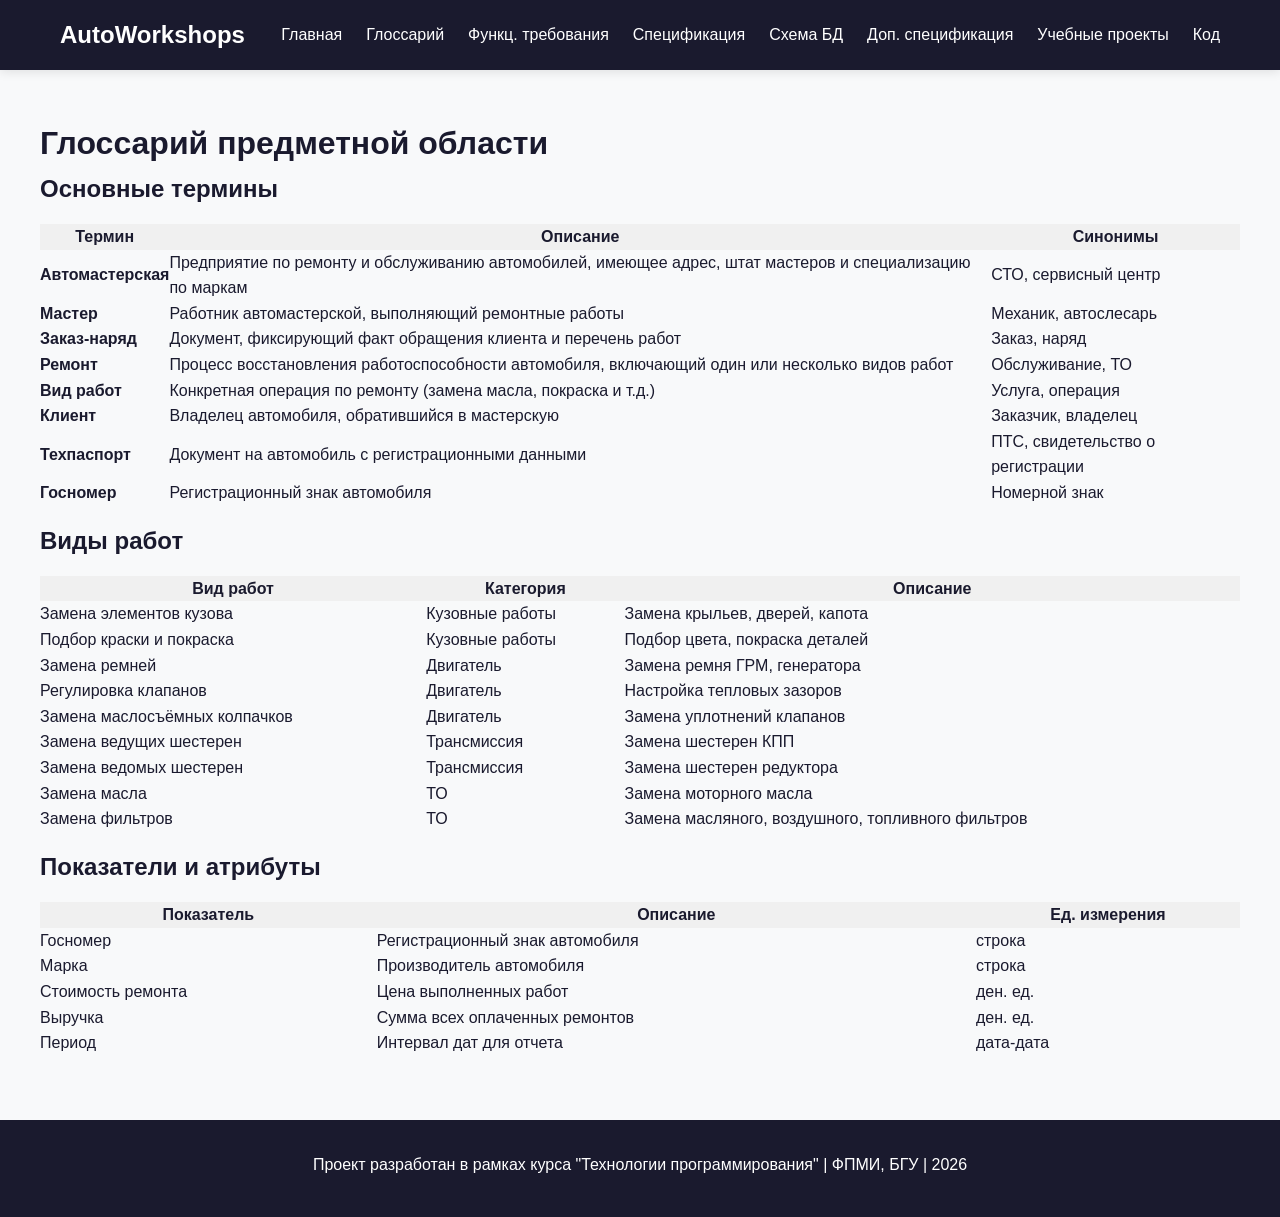
<file: docs/docs/glossary.html>
<!DOCTYPE html>
<html lang="ru">
<head>
    <meta charset="UTF-8">
    <meta name="viewport" content="width=device-width, initial-scale=1.0">
    <title>Глоссарий | Автомастерские</title>
    <link rel="stylesheet" href="../assets/css/style.css">
</head>
<body>
    <nav class="navbar">
        <div class="container">
            <a href="index.html" class="logo">AutoWorkshops</a>
            <ul class="nav-links">
                <li><a href="../index.html">Главная</a></li>
                <li><a href="glossary.html">Глоссарий</a></li>
                <li><a href="requirements.html">Функц. требования</a></li>
                <li><a href="specification.html">Спецификация</a></li>
                <li><a href="database.html">Схема БД</a></li>
                <li><a href="nonfunctional.html">Доп. спецификация</a></li>
                <li><a href="team-projects.html">Учебные проекты</a></li>
                <li><a href="https://github.com/cin-tie/tpmp-gr11a-lab4-bastards" target="_blank">Код</a></li>
            </ul>
        </div>
    </nav>

    <main>
        <div class="container" style="padding: 3rem 0;">
            <h1>Глоссарий предметной области</h1>
            
            <h2>Основные термины</h2>
            <table style="width: 100%; border-collapse: collapse; margin: 1rem 0;">
                <thead style="background: #f0f0f0;">
                    <tr><th>Термин</th><th>Описание</th><th>Синонимы</th></tr>
                </thead>
                <tbody>
                    <tr><td><strong>Автомастерская</strong></td><td>Предприятие по ремонту и обслуживанию автомобилей, имеющее адрес, штат мастеров и специализацию по маркам</td><td>СТО, сервисный центр</td></tr>
                    <tr><td><strong>Мастер</strong></td><td>Работник автомастерской, выполняющий ремонтные работы</td><td>Механик, автослесарь</td></tr>
                    <tr><td><strong>Заказ-наряд</strong></td><td>Документ, фиксирующий факт обращения клиента и перечень работ</td><td>Заказ, наряд</td></tr>
                    <tr><td><strong>Ремонт</strong></td><td>Процесс восстановления работоспособности автомобиля, включающий один или несколько видов работ</td><td>Обслуживание, ТО</td></tr>
                    <tr><td><strong>Вид работ</strong></td><td>Конкретная операция по ремонту (замена масла, покраска и т.д.)</td><td>Услуга, операция</td></tr>
                    <tr><td><strong>Клиент</strong></td><td>Владелец автомобиля, обратившийся в мастерскую</td><td>Заказчик, владелец</td></tr>
                    <tr><td><strong>Техпаспорт</strong></td><td>Документ на автомобиль с регистрационными данными</td><td>ПТС, свидетельство о регистрации</td></tr>
                    <tr><td><strong>Госномер</strong></td><td>Регистрационный знак автомобиля</td><td>Номерной знак</td></tr>
                </tbody>
            </table>

            <h2>Виды работ</h2>
            <table style="width: 100%; border-collapse: collapse; margin: 1rem 0;">
                <thead style="background: #f0f0f0;">
                    <tr><th>Вид работ</th><th>Категория</th><th>Описание</th></tr>
                </thead>
                <tbody>
                    <tr><td>Замена элементов кузова</td><td>Кузовные работы</td><td>Замена крыльев, дверей, капота</td></tr>
                    <tr><td>Подбор краски и покраска</td><td>Кузовные работы</td><td>Подбор цвета, покраска деталей</td></tr>
                    <tr><td>Замена ремней</td><td>Двигатель</td><td>Замена ремня ГРМ, генератора</td></tr>
                    <tr><td>Регулировка клапанов</td><td>Двигатель</td><td>Настройка тепловых зазоров</td></tr>
                    <tr><td>Замена маслосъёмных колпачков</td><td>Двигатель</td><td>Замена уплотнений клапанов</td></tr>
                    <tr><td>Замена ведущих шестерен</td><td>Трансмиссия</td><td>Замена шестерен КПП</td></tr>
                    <tr><td>Замена ведомых шестерен</td><td>Трансмиссия</td><td>Замена шестерен редуктора</td></tr>
                    <tr><td>Замена масла</td><td>ТО</td><td>Замена моторного масла</td></tr>
                    <tr><td>Замена фильтров</td><td>ТО</td><td>Замена масляного, воздушного, топливного фильтров</td></tr>
                </tbody>
            </table>

            <h2>Показатели и атрибуты</h2>
            <table style="width: 100%; border-collapse: collapse; margin: 1rem 0;">
                <thead style="background: #f0f0f0;">
                    <tr><th>Показатель</th><th>Описание</th><th>Ед. измерения</th></tr>
                </thead>
                <tbody>
                    <tr><td>Госномер</td><td>Регистрационный знак автомобиля</td><td>строка</td></tr>
                    <tr><td>Марка</td><td>Производитель автомобиля</td><td>строка</td></tr>
                    <tr><td>Стоимость ремонта</td><td>Цена выполненных работ</td><td>ден. ед.</td></tr>
                    <tr><td>Выручка</td><td>Сумма всех оплаченных ремонтов</td><td>ден. ед.</td></tr>
                    <tr><td>Период</td><td>Интервал дат для отчета</td><td>дата-дата</td></tr>
                </tbody>
            </table>
        </div>
    </main>

    <footer>
        <div class="container">
            <p>Проект разработан в рамках курса "Технологии программирования" | ФПМИ, БГУ | 2026</p>
        </div>
    </footer>
</body>
</html>
</file>
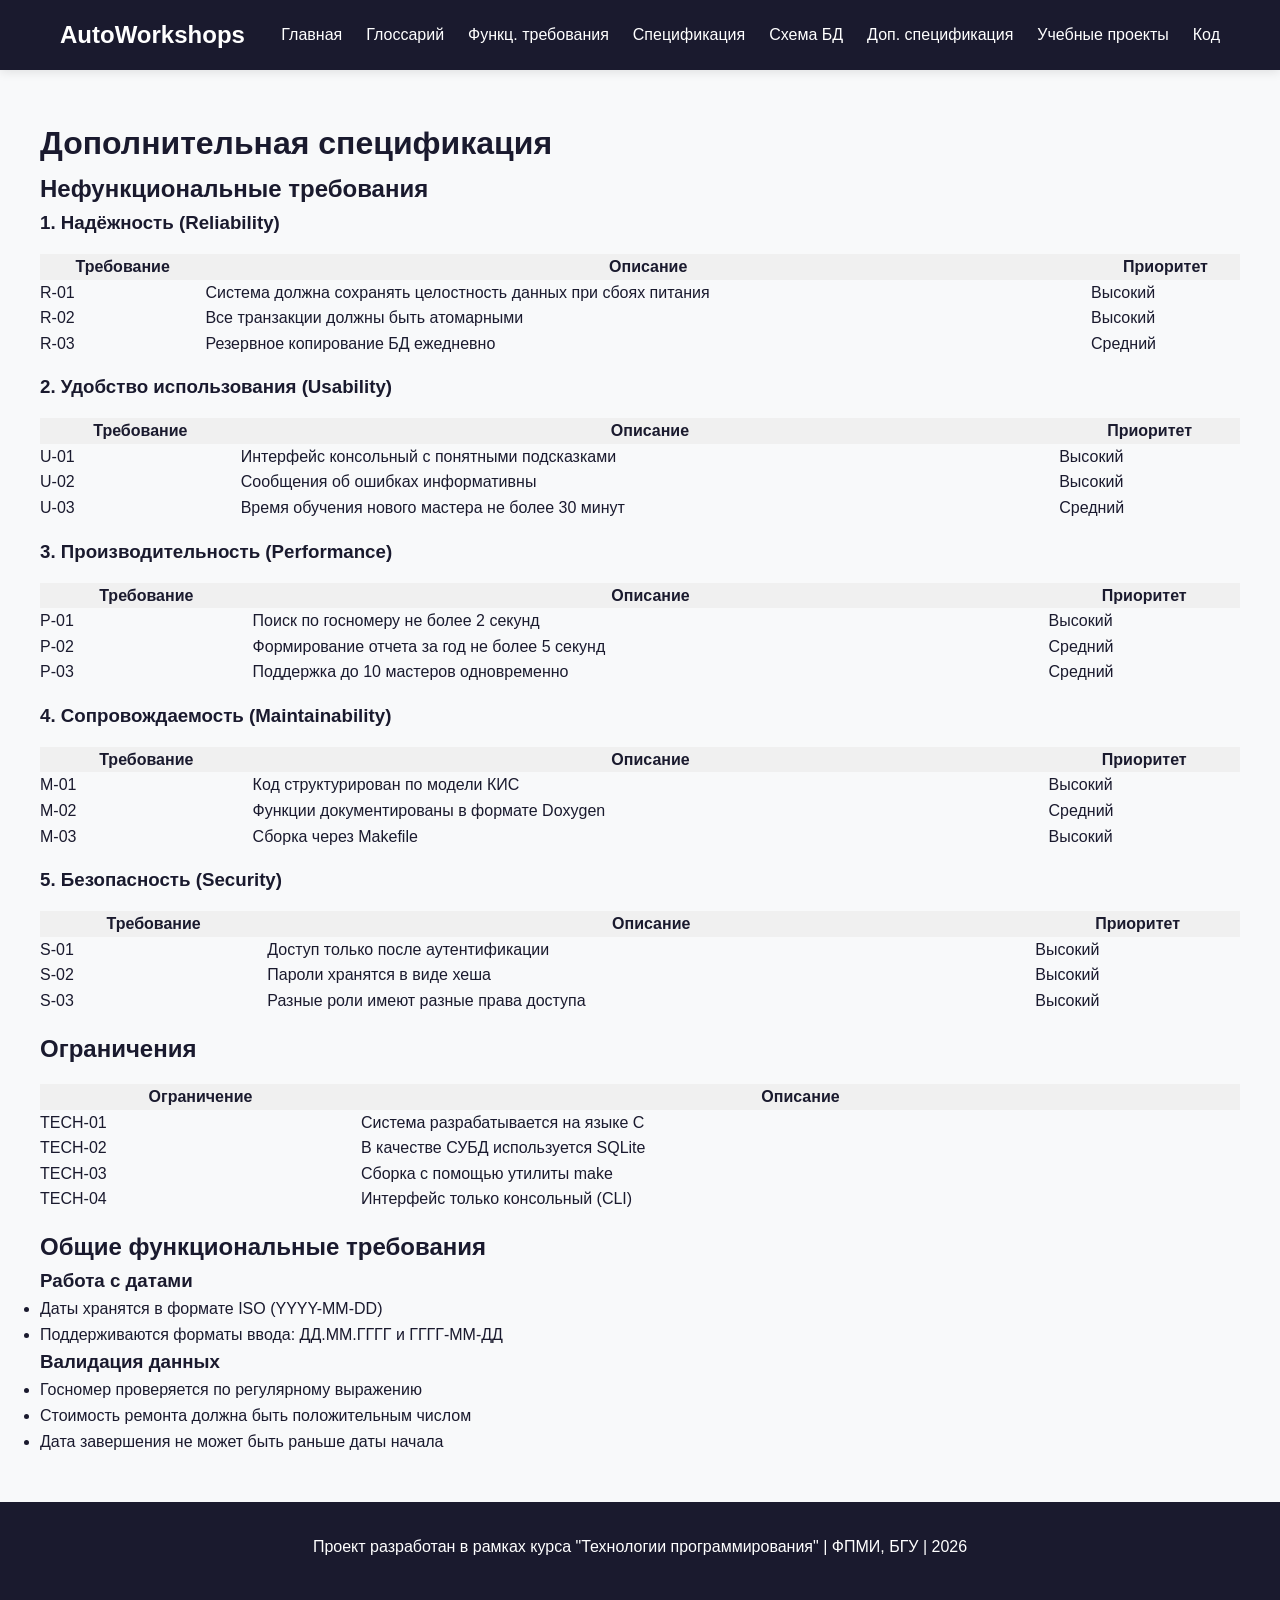
<file: docs/docs/nonfunctional.html>
<!DOCTYPE html>
<html lang="ru">
<head>
    <meta charset="UTF-8">
    <meta name="viewport" content="width=device-width, initial-scale=1.0">
    <title>Дополнительная спецификация | Автомастерские</title>
    <link rel="stylesheet" href="../assets/css/style.css">
</head>
<body>
    <nav class="navbar">
        <div class="container">
            <a href="index.html" class="logo">AutoWorkshops</a>
            <ul class="nav-links">
                <li><a href="../index.html">Главная</a></li>
                <li><a href="glossary.html">Глоссарий</a></li>
                <li><a href="requirements.html">Функц. требования</a></li>
                <li><a href="specification.html">Спецификация</a></li>
                <li><a href="database.html">Схема БД</a></li>
                <li><a href="nonfunctional.html">Доп. спецификация</a></li>
                <li><a href="team-projects.html">Учебные проекты</a></li>
                <li><a href="https://github.com/cin-tie/tpmp-gr11a-lab4-bastards" target="_blank">Код</a></li>
            </ul>
        </div>
    </nav>

    <main>
        <div class="container" style="padding: 3rem 0;">
            <h1>Дополнительная спецификация</h1>
            
            <h2>Нефункциональные требования</h2>

            <h3>1. Надёжность (Reliability)</h3>
            <table style="width: 100%; border-collapse: collapse; margin: 1rem 0;">
                <thead style="background: #f0f0f0;"><tr><th>Требование</th><th>Описание</th><th>Приоритет</th></tr></thead>
                <tbody>
                    <tr><td>R-01</td><td>Система должна сохранять целостность данных при сбоях питания</td><td>Высокий</td></tr>
                    <tr><td>R-02</td><td>Все транзакции должны быть атомарными</td><td>Высокий</td> </tr>
                    <tr><td>R-03</td><td>Резервное копирование БД ежедневно</td><td>Средний</td></tr>
                </tbody>
            </table>

            <h3>2. Удобство использования (Usability)</h3>
            <table style="width: 100%; border-collapse: collapse; margin: 1rem 0;">
                <thead style="background: #f0f0f0;"><tr><th>Требование</th><th>Описание</th><th>Приоритет</th></tr></thead>
                <tbody>
                    <tr><td>U-01</td><td>Интерфейс консольный с понятными подсказками</td><td>Высокий</td></tr>
                    <tr><td>U-02</td><td>Сообщения об ошибках информативны</td><td>Высокий</td></tr>
                    <tr><td>U-03</td><td>Время обучения нового мастера не более 30 минут</td><td>Средний</td></tr>
                </tbody>
            </table>

            <h3>3. Производительность (Performance)</h3>
            <table style="width: 100%; border-collapse: collapse; margin: 1rem 0;">
                <thead style="background: #f0f0f0;"><tr><th>Требование</th><th>Описание</th><th>Приоритет</th></tr></thead>
                <tbody>
                    <tr><td>P-01</td><td>Поиск по госномеру не более 2 секунд</td><td>Высокий</td></tr>
                    <tr><td>P-02</td><td>Формирование отчета за год не более 5 секунд</td><td>Средний</td></tr>
                    <tr><td>P-03</td><td>Поддержка до 10 мастеров одновременно</td><td>Средний</td></tr>
                </tbody>
            </table>

            <h3>4. Сопровождаемость (Maintainability)</h3>
            <table style="width: 100%; border-collapse: collapse; margin: 1rem 0;">
                <thead style="background: #f0f0f0;"><tr><th>Требование</th><th>Описание</th><th>Приоритет</th></tr></thead>
                <tbody>
                    <tr><td>M-01</td><td>Код структурирован по модели КИС</td><td>Высокий</td></tr>
                    <tr><td>M-02</td><td>Функции документированы в формате Doxygen</td><td>Средний</td></tr>
                    <tr><td>M-03</td><td>Сборка через Makefile</td><td>Высокий</td></tr>
                </tbody>
            </table>

            <h3>5. Безопасность (Security)</h3>
            <table style="width: 100%; border-collapse: collapse; margin: 1rem 0;">
                <thead style="background: #f0f0f0;"><tr><th>Требование</th><th>Описание</th><th>Приоритет</th></tr></thead>
                <tbody>
                    <tr><td>S-01</td><td>Доступ только после аутентификации</td><td>Высокий</td></tr>
                    <tr><td>S-02</td><td>Пароли хранятся в виде хеша</td><td>Высокий</td></tr>
                    <tr><td>S-03</td><td>Разные роли имеют разные права доступа</td><td>Высокий</td></tr>
                </tbody>
            </table>

            <h2>Ограничения</h2>
            <table style="width: 100%; border-collapse: collapse; margin: 1rem 0;">
                <thead style="background: #f0f0f0;"><tr><th>Ограничение</th><th>Описание</th></tr></thead>
                <tbody>
                    <tr><td>TECH-01</td><td>Система разрабатывается на языке C</td></tr>
                    <tr><td>TECH-02</td><td>В качестве СУБД используется SQLite</td></tr>
                    <tr><td>TECH-03</td><td>Сборка с помощью утилиты make</td></tr>
                    <tr><td>TECH-04</td><td>Интерфейс только консольный (CLI)</td></tr>
                </tbody>
            </table>

            <h2>Общие функциональные требования</h2>
            <h3>Работа с датами</h3>
            <ul>
                <li>Даты хранятся в формате ISO (YYYY-MM-DD)</li>
                <li>Поддерживаются форматы ввода: ДД.ММ.ГГГГ и ГГГГ-ММ-ДД</li>
            </ul>
            <h3>Валидация данных</h3>
            <ul>
                <li>Госномер проверяется по регулярному выражению</li>
                <li>Стоимость ремонта должна быть положительным числом</li>
                <li>Дата завершения не может быть раньше даты начала</li>
            </ul>
        </div>
    </main>

    <footer>
        <div class="container">
            <p>Проект разработан в рамках курса "Технологии программирования" | ФПМИ, БГУ | 2026</p>
        </div>
    </footer>
</body>
</html>
</file>
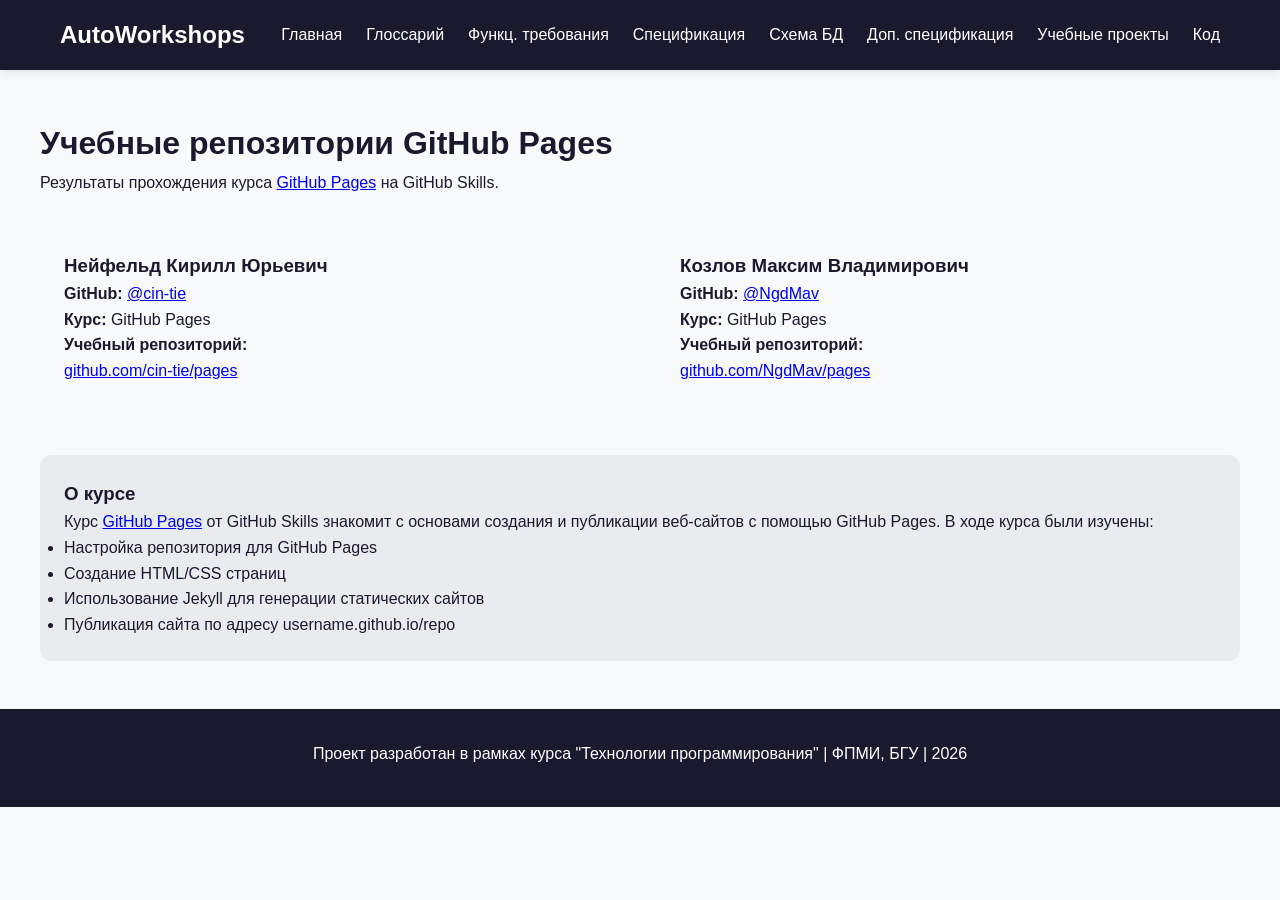
<file: docs/docs/team-projects.html>
<!DOCTYPE html>
<html lang="ru">
<head>
    <meta charset="UTF-8">
    <meta name="viewport" content="width=device-width, initial-scale=1.0">
    <title>Учебные репозитории | Автомастерские</title>
    <link rel="stylesheet" href="../assets/css/style.css">
</head>
<body>
    <nav class="navbar">
        <div class="container">
            <a href="index.html" class="logo">AutoWorkshops</a>
            <ul class="nav-links">
                <li><a href="../index.html">Главная</a></li>
                <li><a href="glossary.html">Глоссарий</a></li>
                <li><a href="requirements.html">Функц. требования</a></li>
                <li><a href="specification.html">Спецификация</a></li>
                <li><a href="database.html">Схема БД</a></li>
                <li><a href="nonfunctional.html">Доп. спецификация</a></li>
                <li><a href="team-projects.html">Учебные проекты</a></li>
                <li><a href="https://github.com/cin-tie/tpmp-gr11a-lab4-bastards" target="_blank">Код</a></li>
            </ul>
        </div>
    </nav>

    <main>
        <div class="container" style="padding: 3rem 0;">
            <h1>Учебные репозитории GitHub Pages</h1>
            <p>Результаты прохождения курса <a href="https://github.com/skills/github-pages" target="_blank">GitHub Pages</a> на GitHub Skills.</p>

            <div class="learning-grid" style="display: grid; grid-template-columns: repeat(auto-fit, minmax(350px, 1fr)); gap: 2rem; margin-top: 2rem;">
                <div class="learning-card" style="background: #f8f9fa; border-radius: 12px; padding: 1.5rem;">
                    <h3>Нейфельд Кирилл Юрьевич</h3>
                    <p><strong>GitHub:</strong> <a href="https://github.com/cin-tie" target="_blank">@cin-tie</a></p>
                    <p><strong>Курс:</strong> GitHub Pages</p>
                    <p><strong>Учебный репозиторий:</strong><br>
                    <a href="https://github.com/cin-tie/pages" target="_blank">github.com/cin-tie/pages</a></p>
                    
                </div>

                <div class="learning-card" style="background: #f8f9fa; border-radius: 12px; padding: 1.5rem;">
                    <h3>Козлов Максим Владимирович</h3>
                    <p><strong>GitHub:</strong> <a href="https://github.com/NgdMav" target="_blank">@NgdMav</a></p>
                    <p><strong>Курс:</strong> GitHub Pages</p>
                    <p><strong>Учебный репозиторий:</strong><br>
                    <a href="https://github.com/NgdMav/pages" target="_blank">github.com/NgdMav/pages</a></p>
                    
                </div>
            </div>

            <div style="margin-top: 3rem; padding: 1.5rem; background: #e9ecef; border-radius: 12px;">
                <h3>О курсе</h3>
                <p>Курс <a href="https://github.com/skills/github-pages" target="_blank">GitHub Pages</a> от GitHub Skills знакомит с основами создания и публикации веб-сайтов с помощью GitHub Pages. В ходе курса были изучены:</p>
                <ul>
                    <li>Настройка репозитория для GitHub Pages</li>
                    <li>Создание HTML/CSS страниц</li>
                    <li>Использование Jekyll для генерации статических сайтов</li>
                    <li>Публикация сайта по адресу username.github.io/repo</li>
                </ul>
            </div>

        </div>
    </main>

    <footer>
        <div class="container">
            <p>Проект разработан в рамках курса "Технологии программирования" | ФПМИ, БГУ | 2026</p>
        </div>
    </footer>
</body>
</html>
</file>
<file: docs/assets/css/style.css>
* {
    margin: 0;
    padding: 0;
    box-sizing: border-box;
}

body {
    font-family: 'Inter', sans-serif;
    line-height: 1.6;
    color: #1a1a2e;
    background: #f8f9fa;
}

.container {
    max-width: 1200px;
    margin: 0 auto;
    padding: 0 20px;
}

/* Navigation */
.navbar {
    background: #1a1a2e;
    color: white;
    padding: 1rem 0;
    position: sticky;
    top: 0;
    z-index: 1000;
    box-shadow: 0 2px 10px rgba(0,0,0,0.1);
}

.navbar .container {
    display: flex;
    justify-content: space-between;
    align-items: center;
}

.logo {
    font-size: 1.5rem;
    font-weight: 700;
    color: white;
    text-decoration: none;
}

.nav-links {
    display: flex;
    list-style: none;
    gap: 1.5rem;
}

.nav-links a {
    color: white;
    text-decoration: none;
    transition: opacity 0.3s;
}

.nav-links a:hover {
    opacity: 0.7;
}

/* Hero Section */
.hero {
    background: linear-gradient(135deg, #1a1a2e 0%, #16213e 100%);
    color: white;
    padding: 4rem 0;
    text-align: center;
}

.hero h1 {
    font-size: 2.5rem;
    margin-bottom: 1rem;
}

.hero p {
    font-size: 1.2rem;
    opacity: 0.9;
    margin-bottom: 2rem;
}

.hero-buttons {
    display: flex;
    justify-content: center;
    gap: 1rem;
}

.btn {
    padding: 0.75rem 1.5rem;
    border-radius: 8px;
    text-decoration: none;
    font-weight: 500;
    transition: transform 0.3s, opacity 0.3s;
}

.btn:hover {
    transform: translateY(-2px);
}

.btn-primary {
    background: #e94560;
    color: white;
}

.btn-secondary {
    background: transparent;
    color: white;
    border: 2px solid white;
}

/* Features Section */
.features {
    padding: 4rem 0;
    background: white;
}

.features h2, .team h2, .tech h2, .quick-start h2, .repos h2 {
    text-align: center;
    margin-bottom: 2rem;
    font-size: 2rem;
    color: #1a1a2e;
}

.features-grid {
    display: grid;
    grid-template-columns: repeat(auto-fit, minmax(300px, 1fr));
    gap: 2rem;
}

.feature-card {
    background: #f8f9fa;
    padding: 1.5rem;
    border-radius: 12px;
    text-align: center;
    transition: transform 0.3s, box-shadow 0.3s;
}

.feature-card:hover {
    transform: translateY(-5px);
    box-shadow: 0 10px 20px rgba(0,0,0,0.1);
}

.feature-icon {
    font-size: 2.5rem;
    margin-bottom: 1rem;
}

.feature-card h3 {
    margin-bottom: 0.5rem;
    color: #1a1a2e;
}

/* Team Section */
.team {
    background: #f0f0f5;
    padding: 4rem 0;
}

.team-grid {
    display: grid;
    grid-template-columns: repeat(auto-fit, minmax(280px, 1fr));
    gap: 2rem;
}

.team-card {
    background: white;
    padding: 1.5rem;
    border-radius: 12px;
    text-align: center;
    box-shadow: 0 2px 5px rgba(0,0,0,0.05);
}

.team-card h3 {
    color: #1a1a2e;
    margin-bottom: 0.25rem;
}

.role {
    color: #e94560;
    font-weight: 500;
    margin-bottom: 1rem;
}

.team-links {
    margin-top: 1rem;
    display: flex;
    justify-content: center;
    gap: 1rem;
}

.team-links a {
    color: #1a1a2e;
    text-decoration: none;
    font-size: 0.9rem;
    padding: 0.25rem 0.5rem;
    border-radius: 4px;
    background: #f0f0f5;
}

/* Tech Section */
.tech {
    padding: 4rem 0;
    background: white;
}

.tech-grid {
    display: flex;
    flex-wrap: wrap;
    justify-content: center;
    gap: 1rem;
}

.tech-badge {
    background: #1a1a2e;
    color: white;
    padding: 0.5rem 1rem;
    border-radius: 25px;
    font-size: 0.9rem;
}

/* Quick Start Section */
.quick-start {
    background: #f0f0f5;
    padding: 4rem 0;
}

.code-block {
    background: #1a1a2e;
    border-radius: 12px;
    overflow-x: auto;
    margin: 1rem 0;
}

.code-block pre {
    padding: 1.5rem;
    margin: 0;
}

.code-block code {
    color: #e94560;
    font-family: 'Courier New', monospace;
    font-size: 0.9rem;
}

.note {
    text-align: center;
    color: #666;
    font-size: 0.9rem;
    margin-top: 1rem;
}

/* Repos Section */
.repos {
    padding: 4rem 0;
    background: white;
}

.repo-links {
    display: flex;
    justify-content: center;
    gap: 2rem;
    flex-wrap: wrap;
}

.repo-card {
    background: #f8f9fa;
    padding: 1.5rem;
    border-radius: 12px;
    text-decoration: none;
    text-align: center;
    transition: transform 0.3s;
    min-width: 250px;
}

.repo-card:hover {
    transform: translateY(-3px);
}

.repo-icon {
    font-size: 2rem;
    display: block;
    margin-bottom: 0.5rem;
}

.repo-name {
    display: block;
    font-weight: 600;
    color: #1a1a2e;
    margin-bottom: 0.25rem;
}

.repo-desc {
    display: block;
    font-size: 0.8rem;
    color: #666;
}

/* Footer */
footer {
    background: #1a1a2e;
    color: white;
    padding: 2rem 0;
    text-align: center;
}

footer a {
    color: #e94560;
    text-decoration: none;
}

footer p {
    margin-bottom: 0.5rem;
}

/* Responsive */
@media (max-width: 768px) {
    .navbar .container {
        flex-direction: column;
        gap: 1rem;
    }
    
    .nav-links {
        flex-wrap: wrap;
        justify-content: center;
    }
    
    .hero h1 {
        font-size: 1.8rem;
    }
    
    .features-grid {
        grid-template-columns: 1fr;
    }
}
</file>
